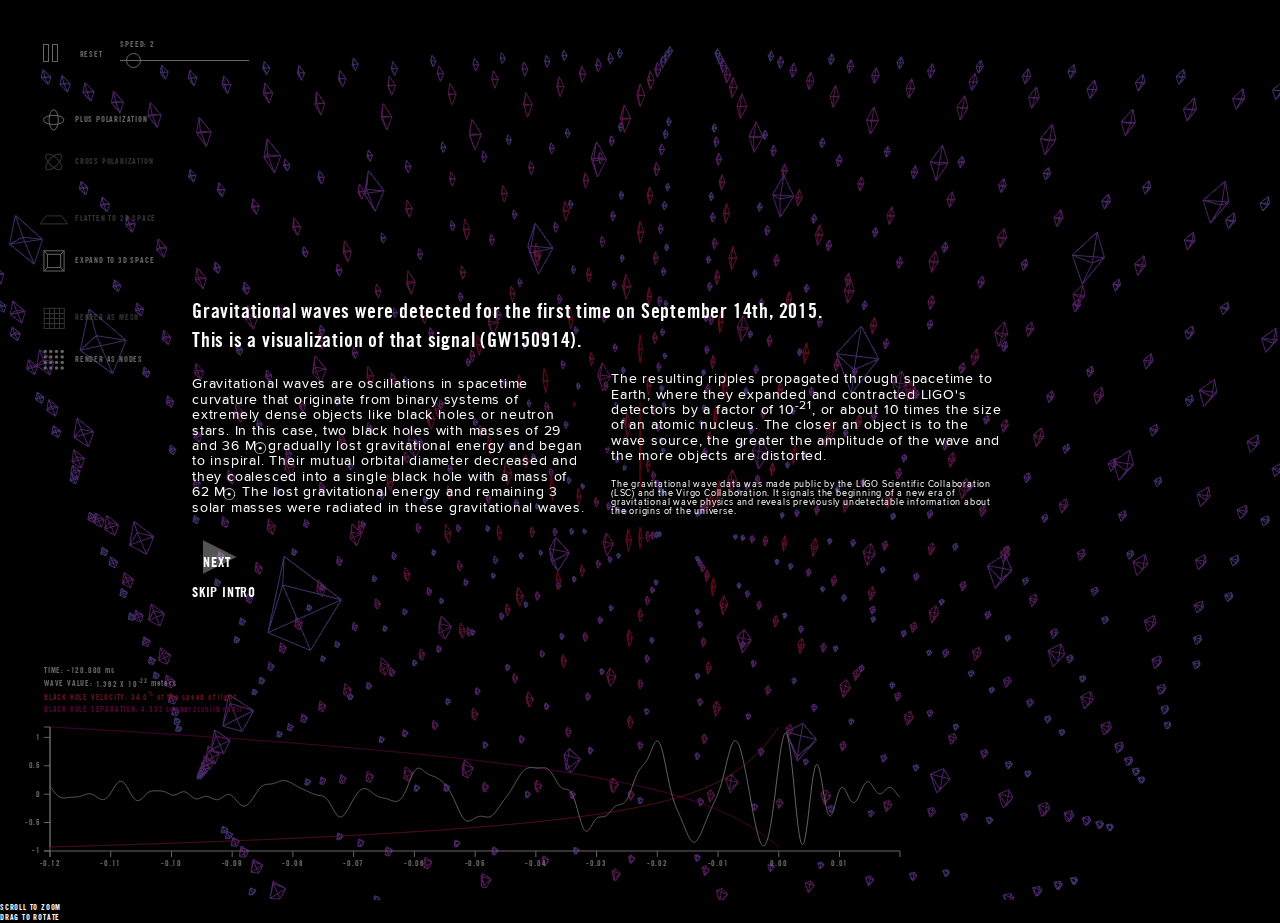
<file: index.html>
<!DOCTYPE html>
	<head>
	    <meta charset="utf-8">
	    <meta http-equiv="X-UA-Compatible" content="IE=edge,chrome=1">
	    <meta name="description" content="">
	    <meta name="viewport" content="width=device-width">

	    <link rel="stylesheet" href="css/main.css">
	    <script type="text/javascript" src="js/lib/jquery-2.2.2.min.js"></script>
	    <script type="text/javascript" src="js/lib/three.min.js"></script>
		<script type="text/javascript" src="js/lib/mirror.js"></script>
	    <script type="text/javascript" src="js/controls/OrbitControls.js"></script>
	</head>
	<body>
		<div class="ui">
			<div class="measurements">
				<div class="item distance">
					<div class="key">Distance from black holes: </div>
					<div class="value"></div>
					<div class="unit">meters</div>
				</div>
				<div class="item earth-force">
					<div class="key">Force measured on Earth: </div>
					<div class="value">waveValue</div>
					<div class="unit">meters</div>
				</div>
				<div class="item force">
					<div class="key">Force measured here: </div>
					<div class="value"></div>
					<div class="unit">meters</div>
				</div>
				<div class="item click-instructions"></div>
			</div>

			<div class="button pause playing selected">
				<div class="pause-rect"></div>
				<div class="pause-rect"></div>
				<div class="pause-triangle">&#9658;</div>
			</div>
			<div class="button reset selected">Reset</div>
			<div class="button slider-container selected">
				<div class="slider-label">Speed: <span class="speed-val"></span></div>
				<input class="slider" id="speed-slider" type="range" min="1" max="20" step="1" value="2"/>
			</div>
			<div class="button polarization plus selected shifted" value="plus"><div class="icon polarization-icon plus"></div>Plus Polarization</div>
			<div class="button polarization cross shifted" value="cross"><div class="icon polarization-icon cross"></div>Cross Polarization</div>
			<div class="button transform flat shifted" value="2d"><div class="icon transform-icon flat"></div>Flatten to 2D Space</div>
			<div class="button transform expanded selected shifted" value="3d"><div class="icon transform-icon expanded"></div>Expand to 3D Space</div>
			<div class="button render-style mesh shifted" value="mesh"><div class="icon render-icon mesh"></div>Render as mesh</div>
			<div class="button render-style nodes selected shifted" value="nodes"><div class="icon render-icon nodes"></div>Render as nodes</div>
			<div class="graph-section">
				<div class="legend">
					<div class="legend-item time-data">
						<div class="key">Time: </div>
						<div class="value"></div>
						<div class="unit">MS</div>
					</div>
					<div class="legend-item wave-data">
						<div class="key">Wave value: </div>
						<div class="value"></div>
						<div class="unit">meters</div>
					</div>
					<div class="legend-item bh-velocity-data">
						<div class="key">Black Hole Velocity: </div>
						<div class="value"></div>
						<div class="unit">of the speed of light</div>
					</div>
					<div class="legend-item bh-separation-data">
						<div class="key">Black Hole Separation: </div>
						<div class="value"></div>
						<div class="unit">Schwarzschild radii</div>
					</div>
				</div>
			</div>
		</div>

		<div class="nav-info">
			<div class="zoom">Scroll to zoom</div>
			<div class="rotate">Drag to rotate</div>
		</div>

		<div class="loading">
			<div class="loading-text">(&nbsp;&nbsp;&nbsp;&nbsp;&nbsp;&nbsp;&nbsp;&nbsp;(&nbsp;&nbsp;&nbsp;&nbsp;&nbsp;&nbsp;(&nbsp;&nbsp;&nbsp;&nbsp;&nbsp;(&nbsp;&nbsp;&nbsp;LOADING&nbsp;&nbsp;&nbsp;)&nbsp;&nbsp;&nbsp;&nbsp;&nbsp;)&nbsp;&nbsp;&nbsp;&nbsp;&nbsp;&nbsp;)&nbsp;&nbsp;&nbsp;&nbsp;&nbsp;&nbsp;&nbsp;&nbsp;)</div>
		</div>

		<div class="shroud"></div>
		<div class="nav-instructions">
			<div class="panel intro panel-shown" id="1">
				<div class="header">Gravitational waves were detected for the first time<span class="break-span"> on September 14th, 2015. </br>This is a visualization of that signal (GW150914).</span></div>
				<br>
				<div class="column">
				 Gravitational waves are oscillations in spacetime curvature that originate from binary systems of extremely dense objects like black holes or neutron stars.
				 In this case, two black holes with masses of 29 and 36 <span class="solar">M<sub>☉</sub></span> gradually lost gravitational energy and began to inspiral.  Their mutual orbital diameter decreased and they coalesced into a single black hole with a mass of 62 <span class="solar">M<sub>☉</sub></span>.  The lost gravitational energy and remaining 3 solar masses were radiated in these gravitational waves.
				</div>
				<div class="column">
					The resulting ripples propagated through spacetime to Earth, where they expanded and contracted LIGO's detectors by a factor of 10<sup style="line-height: 0;">-21</sup>, or about 10 times the size of an atomic nucleus.  The closer an object is to the wave source, the greater the amplitude of the wave and the more objects are distorted.</br></br>
				<div class="data-text">
				 The gravitational wave data was made public by the LIGO Scientific Collaboration (LSC) and the Virgo Collaboration. It signals the beginning of a new era of gravitational wave physics and reveals previously undetectable information about the origins of the universe.
				 </div>
			 </div><br>
			 <div class="next-button 1">&#9658;</div>
			 <div class="skip-button">Skip Intro</div>
			</div>

			<div class="panel camera-controls" id="2">
				<div class="header">Navigating the 3D scene:</div>
				<div class="column">
					<div class="icon scroll-icon"></div>Scroll to zoom.
				</div>
				<div class="column">
					<div class="icon drag-icon"></div>Click and drag to rotate the view.
				</div>
				<div class="column"></div><br>
				<div class="next-button 2">&#9658;</div>
				<div class="skip-button">Skip Intro</div>
 			</div>

			<div class="panel waveform" id="3">
				<div class="header">The Wave Signal</div>
				The graph below shows 140 milliseconds of the signal detected with LIGO's interferometers. The red line represents the estimated speed of the black holes, and the purple line shows their orbital distance.<br>
				<div class="next-button 3">&#9658;</div>
				<div class="skip-button">Skip Intro</div>
 			</div>

			<div class="panel animation-controls" id="4">
				<div class="icon arrow-icon"></div>
				<div class="header">Animation Controls</div>
				<div class="next-button 4">&#9658;</div>
				<div class="skip-button">Skip Intro</div>
 			</div>

			<div class="panel polarization-controls" id="5">
				<div class="icon arrow-icon"></div>
				<div class="header">Polarization</div>
				Gravitational waves distort matter differently depending on the wave polarization.
				Here you can switch between "plus" and "cross" polarizations.<br>
				<div class="next-button 5">&#9658;</div>
				<div class="skip-button">Skip Intro</div>
 			</div>

			<div class="panel transform-controls" id="6">
				<div class="icon arrow-icon"></div>
				<div class="header">Spacetime Transformations</div>
				Many visualizations of relativity show spacetime as a flat plane, but this one shows it volumetrically too.  Here you can swtich between planar and volumetric spacetime.<br>
				<div class="next-button 6">&#9658;</div>
				<div class="skip-button">Skip Intro</div>
 			</div>

			<div class="panel render-controls" id="7">
				<div class="icon arrow-icon"></div>
				<div class="header">Rendering Style</div>
				Here you can choose between two 3D rendering styles, "nodes" or "mesh".<br>
				<div class="next-button 7">&#9658;</div>
				<div class="skip-button">Skip Intro</div>
 			</div>

			<div class="panel measure-controls" id="8">
				<div class="header"><div class="icon measure-icon"></div>Take Measurements</div>
				In the "nodes" view, hover over a node to measure the amount of distortion from the gravitational wave.
				Click on the node to lock onto it and keep measuring.
				</br>
				The strength of distortion and the amplitude of gravitational waves are inversely related to distance from the source.  See how the waves get stronger closer to the black holes.<br>
				<div class="start-button 8">&#9658;</div>
				<div class="skip-button">Skip Intro</div>
			</div>


		</div>

		<script type="text/javascript" src="js/lib/d3.v4.0.0-alpha.15.min.js"></script>
		<script src="data/combinedDatasets.js"></script>
		<script src="js/variables.js"></script>
		<script src="js/dashboard.js"></script>
		<script src="js/processdata.js"></script>
		<script src="js/blackholes.js"></script>
		<script src="js/measurements.js"></script>
		<script src="js/Nodes.js"></script>
		<script src="js/MeshVertex.js"></script>
		<script src="js/gwave.js"></script>
		<script src="js/nav.js"></script>
	</body>
</html>
</file>
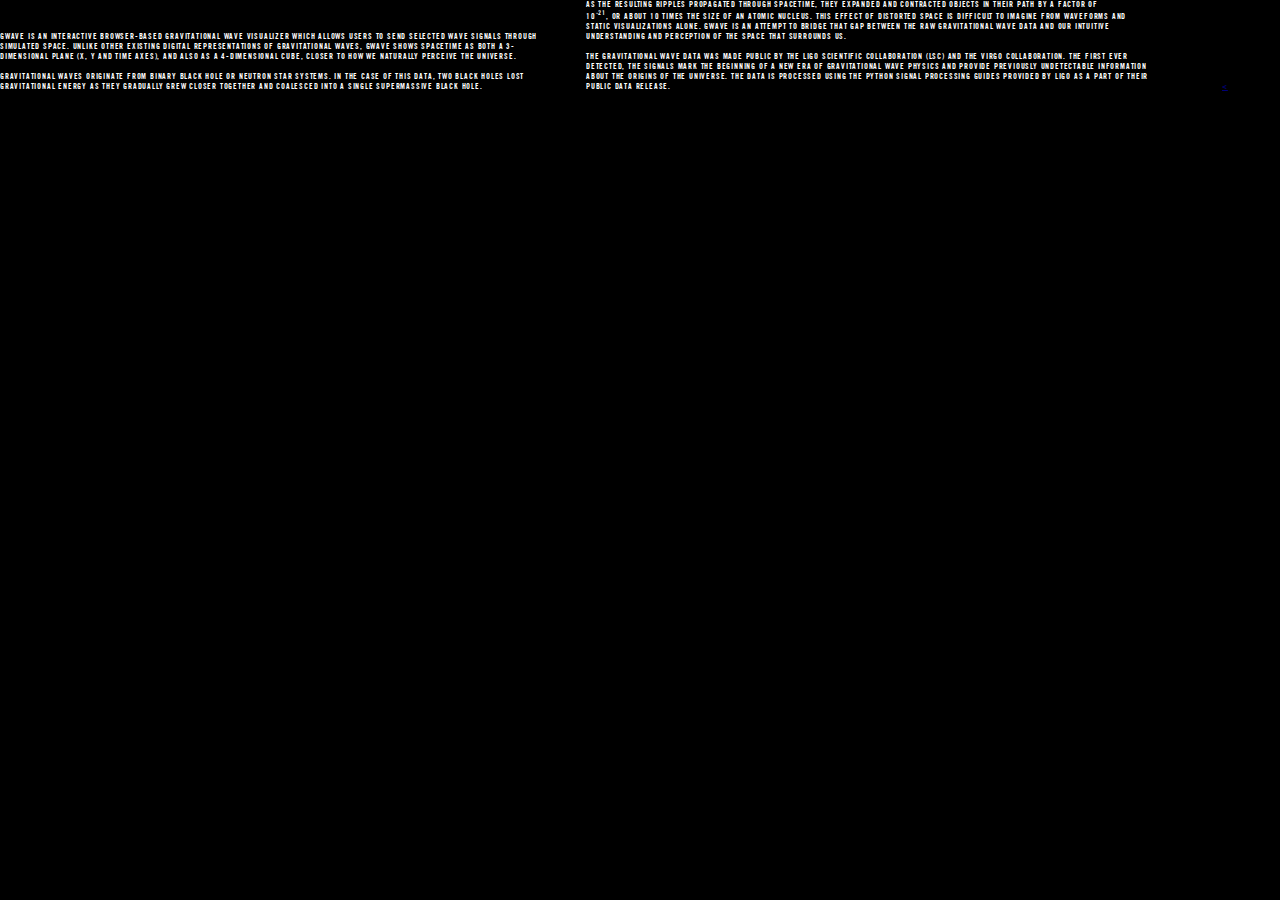
<file: about.html>
<!DOCTYPE html>
	<head>
	    <meta charset="utf-8">
	    <meta http-equiv="X-UA-Compatible" content="IE=edge,chrome=1">
	    <meta name="description" content="">
	    <meta name="viewport" content="width=device-width">

	    <link rel="stylesheet" href="css/main.css">
	    <script type="text/javascript" src="js/lib/jquery-2.2.2.min.js"></script>
	</head>
	<body>
		<div class="about-container">
			<div class="column">
			Gwave is an interactive browser-based gravitational wave visualizer which allows users to send selected wave signals through simulated space. Unlike other existing digital representations of gravitational waves, Gwave shows spacetime as both a 3-dimensional plane (x, y and time axes), and also as a 4-dimensional cube, closer to how we naturally perceive the universe.</br></br>

		 Gravitational waves originate from binary black hole or neutron star systems. In the case of this data, two black holes lost gravitational energy as they gradually grew closer together and coalesced into a single supermassive black hole.
	 </div>
	 <div class="column">
		 As the resulting ripples propagated through spacetime, they expanded and contracted objects in their path by a factor of </br>10<sup>-21</sup>, or about 10 times the size of an atomic nucleus. This effect of distorted space is difficult to imagine from waveforms and static visualizations alone. Gwave is an attempt to bridge that gap between the raw gravitational wave data and our intuitive understanding and perception of the space that surrounds us.</br></br>

			The gravitational wave data was made public by the LIGO Scientific Collaboration (LSC) and the Virgo Collaboration. The first ever detected, the signals mark the beginning of a new era of gravitational wave physics and provide previously undetectable information about the origins of the universe. The data is processed using the python signal processing guides provided by LIGO as a part of their public data release.
		</div>

			<a class="button icon-label" href="../"><</a>
		</div>

		<script type="text/javascript" src="js/lib/d3.v4.0.0-alpha.15.min.js"></script>
	</body>
</html>
</file>
<file: css/main.css>
@font-face {
    font-family: 'din_alternatebold';
    src: url('../fonts/din_alternate_bold-webfont.woff2') format('woff2'),
         url('../fonts/din_alternate_bold-webfont.woff') format('woff');
    font-weight: normal;
    font-style: normal;
}

@font-face {
    font-family: 'trade_gothic';
    src:
    url('../fonts/TradeGothicLTPro-BdCn20-2398aeccf6aac8e2f2c0e2bcda9dc7d3.woff') format('woff'), url('../fonts/TradeGothicLTPro-BdCn20-2398aeccf6aac8e2f2c0e2bcda9dc7d3.woff2') format('woff2');
    font-weight: normal;
    font-style: normal;
}

@font-face {
    font-family: 'proxima_nova';
    src:
    url('../fonts/ProximaNova-Reg-webfont.woff') format('woff'); url('../fonts/TradeGothicLTPro-BdCn20-2398aeccf6aac8e2f2c0e2bcda9dc7d3.woff2') format('woff2');
    font-weight: normal;
    font-style: normal;
}

body {
	margin: 0;
    background-color: #000;
    color: #fff;
    font-family: 'trade_gothic';
    font-size: 8px;
    letter-spacing: .1em;
    text-transform: uppercase;
    text-align: left;
    overflow: hidden;
    -webkit-font-smoothing: antialiased;
    -moz-osx-font-smoothing: grayscale;
}

.break-span {
  white-space: nowrap;
}

canvas {
    cursor: crosshair;
}

.loading, .shroud, .nav-instructions {
    position: fixed;
    top: 0;
    left: 0;
    width: 100vw;
    height: 100vh;
    background: black;
    pointer-events: none;
    transition: opacity 0.5s ease;
}

.loading.done {
    opacity: 0;
}

.solar {
    line-height: 0;
    letter-spacing: -3px;
}

.solar sub {
    font-size: 16px;
}

.loading-text {
    position: absolute;
    left: 50%;
    top: 50%;
    transform: translate(-50%, -50%);
    font-size: 2em;
    letter-spacing: 0.125em;
    color: #0078fb;
}

.loading-icon {
    width: 30px;
    height: 30px;
    display: inline-block;
    background-image: url(../images/loading-icon.svg);
    background-repeat: no-repeat;
    background-size: contain;
    margin-right: 6px;
    vertical-align: middle;
}

.shroud {
  pointer-events: none;
  opacity: 0;
  display: none;
  transition: opacity 0.25 ease;
}

.shroud.shown {
  opacity: .6;
  display: block;
}

.nav-instructions {
  display: none;
  pointer-events: none;
  opacity: 0;
  transition: opacity 0.25 ease;
}

.nav-instructions.shown {
  display: block;
  pointer-events: all;
  background: transparent;
  opacity: 1;
}

.panel {
  width: auto;
  top: 50%;
  left: 50%;
  transform: translate(-50%, -50%);
  position: absolute;
  text-transform: none;
  font-size: 14px;
  line-height: 1.1em;
  opacity: 0;
  transition: opacity .25s ease;
  pointer-events: none;
  font-family: 'proxima_nova';
}

.data-text {
    font-size: 9px;
    line-height: 1em;
}

.panel-shown {
  opacity: 1;
  pointer-events: auto;
}

.column {
    width: 44%;
    display: inline-block;
    margin: 0 20px 0 0;
    vertical-align: bottom;
    text-align: left;

}

.panel .header {
    font-family: 'trade_gothic';
    font-size: 1.4em;
  line-height: 1.5em;
}

.panel.intro {
  width: 70vw;
}

.panel.camera-controls .column {
  width: auto;
}

.next-button, .start-button {
  margin: 40px 0 0px;
  color: rgba(255,255,255,0);
  transition: color .25s ease;
  font-size: 56px;
  cursor: pointer;
  color: rgba(255,255,255,.33);
  position: relative;
  display: inline-block;
  line-height: 0;
  font-family: 'trade_gothic';
  width: 50px;
  height: 50px;
  z-index: 1;
}

.skip-button {
    text-transform: uppercase;
    font-family: trade_gothic;
    margin-top: -20px;
    cursor: pointer;
    z-index: 10;
    position: relative;
}

.next-button:hover, .start-button:hover {
  color: white;
}

.next-button:before, .start-button:before {
    content: "next";
        text-transform: uppercase;
        position: absolute;
        font-size: 14px;
        -webkit-text-stroke-width: 0px;
        color: #fff;
        left: 50%;
        /* top: 80%; */
        transform: translate(-50%,7px);
        /* height: 14px; */
        transition: color .25s ease;
}

.start-button:before {
  content: "start";
}

.next-button:hover:before, .start-button:hover:before {
  /*color: black;*/
  mix-blend-mode: difference;
}

.animation-controls, .polarization-controls, .transform-controls, .render-controls {
max-width: 400px;
}

.animation-controls .next-button, .polarization-controls .next-button, .transform-controls .next-button, .render-controls .next-button {
  right: -70px;
  position: absolute;
  top: 50%;
  margin: 0;
}

.animation-controls .skip-button, .polarization-controls .skip-button, .transform-controls .skip-button, .render-controls .skip-button {
  right: -80px;
  position: absolute;
  top: 80px;
}

.animation-controls .skip-button {
	top: 60px;
}

.panel .icon {
  width: 50px;
  height: 50px;
}

.arrow-icon {
  width: 100px !important;
  position: absolute;
  left: -70px;
  top: -10px;
  margin: 0;
  background-image: url(../images/arrow.svg);
}

.scroll-icon {
    background-image: url(../images/scroll-icon.svg);
    width: 30px !important;
}

.drag-icon {
    margin-left: -10px;
    background-image: url(../images/drag-icon.svg);
}

.measure-icon {
    margin-left: -10px;
    background-image: url(../images/measure-icon.svg);
}

.measurements {
    min-width: 250px;
    position: absolute;
    opacity: 0;
    transition: opacity 0.25s ease;
    cursor: crosshair;
    transform: translate(10%,-100%);
}

.flipped {
  transform: translate(-110%, -100%);
  text-align: right;
}

.full-opacity {
    opacity: 1;
}

.measurements.full-opacity.point-locked {
  top: 50px;
  left: 100%;
  transform: translate(60%, -100%);
}

.ui {
	position: absolute;
  top: 30px;
}

.picker-label {
    font-size: 2em;
    margin: 20px 32px 0;
    padding: 4px;
}

.button {
  margin: 10px 45px 10px;
  padding: 4px;
  cursor: pointer;
  border: solid 1px rgba(255, 255, 255, 0);
  transition: border 0.2s ease;
  box-sizing: border-box;
  cursor: pointer;
  vertical-align: middle;
  opacity: .5;
}

.button.selected {
    opacity: 1;
}

.button:hover {
  text-decoration: underline;
}

.slider-container {
    border: none;
    padding: 0;
    display: inline-block;
    vertical-align: top;
    margin: 10px 0px 10px 10px;
}

.slider-container:hover {
    border: none;
}

.slider {
    -webkit-appearance: none;
    -moz-appearance: none;
    height: 1px;
    cursor: pointer;
    margin: 0;
}

.slider-label {
    margin-bottom: 4px;
}

input {
	-moz-appearance: none;
}

input:focus {
    outline: none;
}

input[type="range" i]::-webkit-slider-thumb, input[type="range" i]::-webkit-media-slider-thumb {
    -webkit-appearance: none;
    -moz-appearance: none;
    background: transparent;
    height: 15px;
    width: 15px;
    border-radius: 50em;
    border: solid 1px #fff;
    cursor: pointer;
}


input[type=range]::-moz-range-track {
    width: 100%;
    height: 1px;
    background: #fff;
    border-radius: 0;
}

input[type=range]::-moz-range-thumb {
    border: 1px solid #fff;
    height: 15px;
    width: 15px;
    border-radius: 50em;
    background: transparent;
    cursor: pointer;
}

/*hide the outline behind the border*/
input[type=range]:-moz-focusring{
    outline: 1px solid transparent;
    outline-offset: -1px;
}

.graph-section {
  display: block;
  position: fixed;
  bottom: 30px;
}

.ui .graph {
  display: block;
	stroke: #fff;
	stroke-width: 1;
	fill: none;
}

.graph text {
	stroke: none;
	fill: #fff;
}

.graph .scrub-line {
	stroke-width: 1;
}

.graph-container, .graph-container-2 {
  display: inline-block;
}

.graph-container .title,  .graph-container-2 .title{
	margin: 20px 24px 0;
}

.legend {
    margin-left: 44px;
}

.legend-item, .measurements .item {
    margin: 2px 0;
}

.legend-item div,
.measurements .item div {
    display: inline-block;
}

.unit {
    text-transform: lowercase;
}

.bh-velocity-data {
    color: #ff334b;
}

.bh-separation-data {
    color: #e2069c;
}

.button {
    margin-bottom: 10px;
}

.shifted {
    margin-left: 38px;
}

.data-icon {
    display: inline-block;
    margin: 0 0 0 32px;
    vertical-align: top;
}

.data-icon:last-child {
    margin: 0 0 0 12px;
}

.icon-label {
    margin-bottom: 4px;
}

.pause {
    width: auto;
    display: inline-block;
    border: none;
    margin: 10px 0 10px 39px;
}

.pause-rect {
    width: 4px;
    height: 16px;
    border: solid 1px #fff;
    background: transparent;
    transition: background .1s ease;
    display: inline-block;
}

.pause-triangle {
    width: 12px;
    height: 12px;
    -webkit-text-stroke-width: 1px;
    -webkit-text-stroke-color: white;
    color: transparent;
    transition: color .1s ease;
    font-size: 16px;
}

.pause:hover {
    border: none;
}

.pause:hover .pause-rect {
    background: #fff;
}

.pause:hover .pause-triangle {
    color: #fff;
}

.pause.playing .pause-triangle {
    display: none;
}

.pause:not(.playing) .pause-rect {
    display: none;
}

.pause:not(.playing) .pause-triangle {
    display: inline-block;
}

.reset {
    display: inline-block;
    margin: 10px 0px 10px 10px;
}

.transform, .render-style, .polarization {
    padding: 0;
}

.transform.flat, .render-style.mesh, .polarization.plus {
    margin-top: 25px;
}

.icon {
    width: 30px;
    height: 30px;
    display: inline-block;
    background-repeat: no-repeat;
    background-size: contain;
    margin-right: 6px;
    vertical-align: middle;
}

.polarization-icon.plus {
    background-image: url(../images/plus-icon.svg);
}

.polarization-icon.cross {
    background-image: url(../images/cross-icon.svg);
}

.transform-icon.flat {
    background-image: url(../images/flat-icon-01.svg);
}

.transform-icon.expanded {
    background-image: url(../images/expanded-icon-01.svg);
}

.render-icon.mesh {
    background-image: url(../images/mesh-icon-01.svg);
}

.render-icon.nodes {
    background-image: url(../images/nodes-icon.svg);
}

.graph-container.shown {
    display: inline-block;
}

.line.hole-distance {
  stroke: #e2069c;
}

.line.hole-velocity {
  stroke: #ff334b;
}

.mode-select {
    width: 100%;
    text-align: center;
}

.button.mode {
    display: inline-block;
    font-size: 1.2em;
    opacity: 1;
}
</file>
